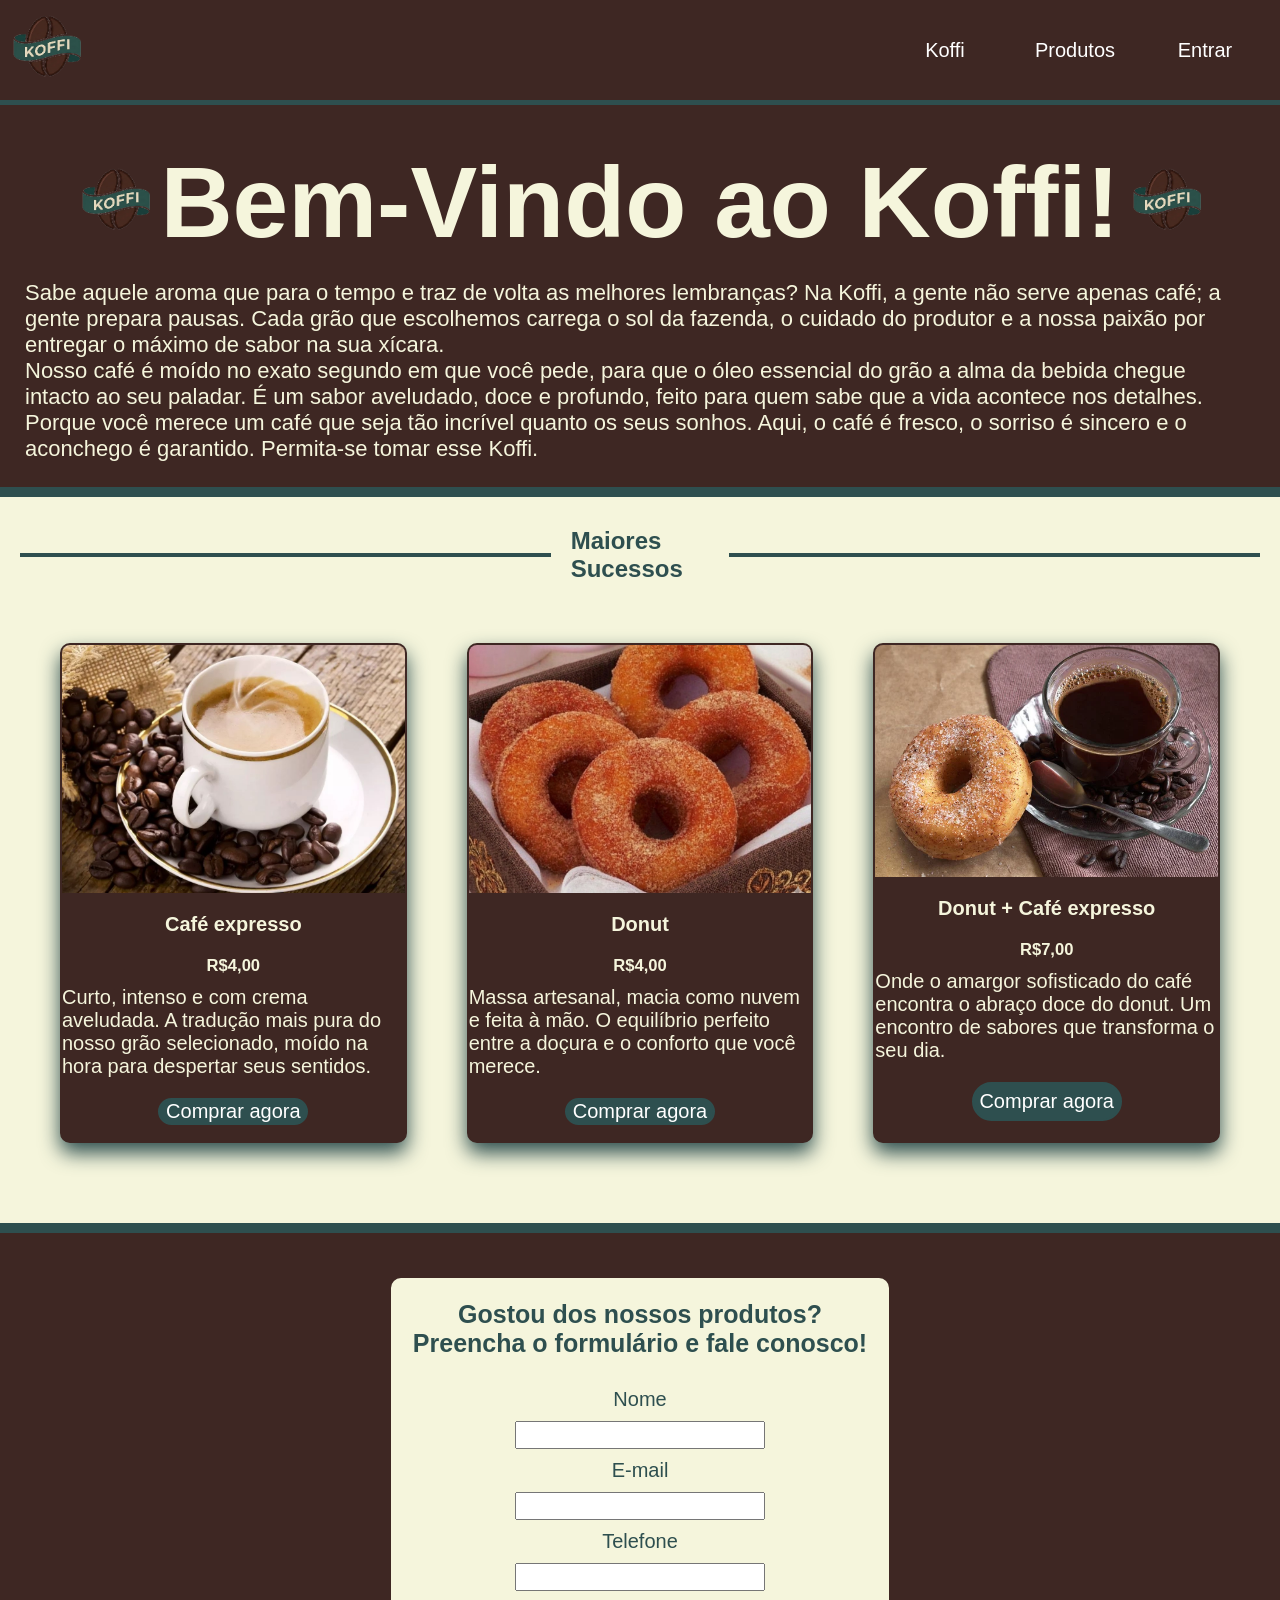
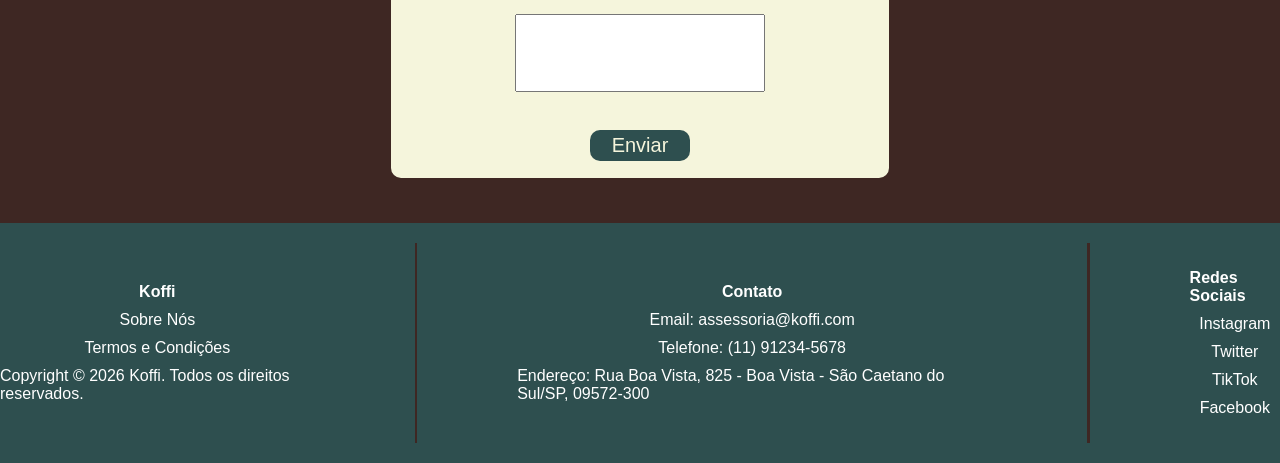
<file: index.html>
<!DOCTYPE html>
<html lang="pt-BR">
<head>
    <meta charset="UTF-8">
    <meta name="viewport" content="width=device-width, initial-scale=1.0">
    <link rel="stylesheet" href="./style.css">
    <link rel="icon" type="image/x-icon" href="./imagens/Koffi-Icon.png">
    <title>Koffi</title>
</head>
<body>
    <header class="cabecalho">
        <img src="./imagens/Koffi-Icon.png" class="imagem-cabecalho">
        <nav>
            <span><a href="./index.html" class="botao-cabecalho">Koffi</a></span>
            <span><a href="./paginas/produtos/produtos.html" class="botao-cabecalho">Produtos</a></span>
            <span><a href="./paginas/cadastro-login/login.html" class="botao-cabecalho">Entrar</a></span>
        </nav>
    </header>
    
    <div class="intro-koffi">
        <div class="titulo">
            <img src="./imagens/Koffi-Icon.png">
            <h1>Bem-Vindo ao Koffi!</h1>
            <img src="./imagens/Koffi-Icon.png">
        </div>
    
        <p>Sabe aquele aroma que para o tempo e traz de volta as melhores lembranças? Na Koffi, a gente não serve apenas café; a gente prepara pausas. Cada grão que escolhemos carrega o sol da fazenda, o cuidado do produtor e a nossa paixão por entregar o máximo de sabor na sua xícara.</p>
        <p>Nosso café é moído no exato segundo em que você pede, para que o óleo essencial do grão a alma da bebida chegue intacto ao seu paladar. É um sabor aveludado, doce e profundo, feito para quem sabe que a vida acontece nos detalhes. Porque você merece um café que seja tão incrível quanto os seus sonhos. Aqui, o café é fresco, o sorriso é sincero e o aconchego é garantido. Permita-se tomar esse Koffi.</p>
    </div>

    <main>
        <div class="titulo-produtos">
            <div class="linha-titulo"></div>
                <h2>Maiores Sucessos</h2>
            <div class="linha-titulo"></div>
        </div>

        <div class="produtos">
            <article class="card-produto">
                <img src="./imagens/cafe-expresso.jpg">
                <h4>Café expresso</h4>
                <h5>R$4,00</h5>
                <p>Curto, intenso e com crema aveludada. A tradução mais pura do nosso grão selecionado, moído na hora para despertar seus sentidos.</p>
                <a href="./paginas/detalhe-produtos/detalhes-cafe.html" class="botao-card">Comprar agora</a>
            </article>

            <article class="card-produto">
                <img src="./imagens/Donut.png">
                <h4>Donut</h4>
                <h5>R$4,00</h5>
                <p>Massa artesanal, macia como nuvem e feita à mão. O equilíbrio perfeito entre a doçura e o conforto que você merece.</p>
                <a href="./paginas/detalhe-produtos/detalhes-donut.html" class="botao-card">Comprar agora</a>
            </article>

            <article class="card-produto">
                <img src="./imagens/donut-cafe.jpg">
                <h4>Donut + Café expresso</h4>
                <h5>R$7,00</h5>
                <p>Onde o amargor sofisticado do café encontra o abraço doce do donut. Um encontro de sabores que transforma o seu dia.</p>
                <a href="./paginas/detalhe-produtos/detalhes-cafe-donut.html" class="botao-card">Comprar agora</a>
            </article>
        </div>
        <div class="parte-formulario">
            <form class="formulario">
                <div class="texto-formulario">
                    <h4>Gostou dos nossos produtos?</h4>
                    <h4>Preencha o formulário e fale conosco!</h4>
                </div>

                <p>Nome</p>
                <input type="text">

                <p>E-mail</p>
                <input type="email">

                <p>Telefone</p>
                <input type="tel"><br>
                <textarea name="Descrição"></textarea><br>                
                <button type="submit">Enviar</button>
                
            </form>
        </div>
    </main>
    <footer>
        <div class="footer-completo">
            <div class="parte-footer">
                <h4>Koffi</h4>
                <a href="#">Sobre Nós</a>
                <a href="#">Termos e Condições</a>
                <p>Copyright © 2026 Koffi. Todos os direitos reservados.</p>
            </div>

            <div class="linha-footer" aria-hidden="true"></div>

            <div class="parte-footer">
                <h4>Contato</h4>
                <p>Email: assessoria@koffi.com</p>
                <p>Telefone: (11) 91234-5678</p>
                <p>Endereço: Rua Boa Vista, 825 - Boa Vista - São Caetano do Sul/SP, 09572-300</p>
            </div>

            <div class="linha-footer" aria-hidden="true"></div>

            <div class="parte-footer">
                 <h4>Redes Sociais</h4>
                 <a href="#">Instagram</a>
                 <a href="#">Twitter</a>
                 <a href="#">TikTok</a>
                 <a href="#">Facebook</a>
            </div>
        </div>
    </footer>
</body>
</html>
</file>
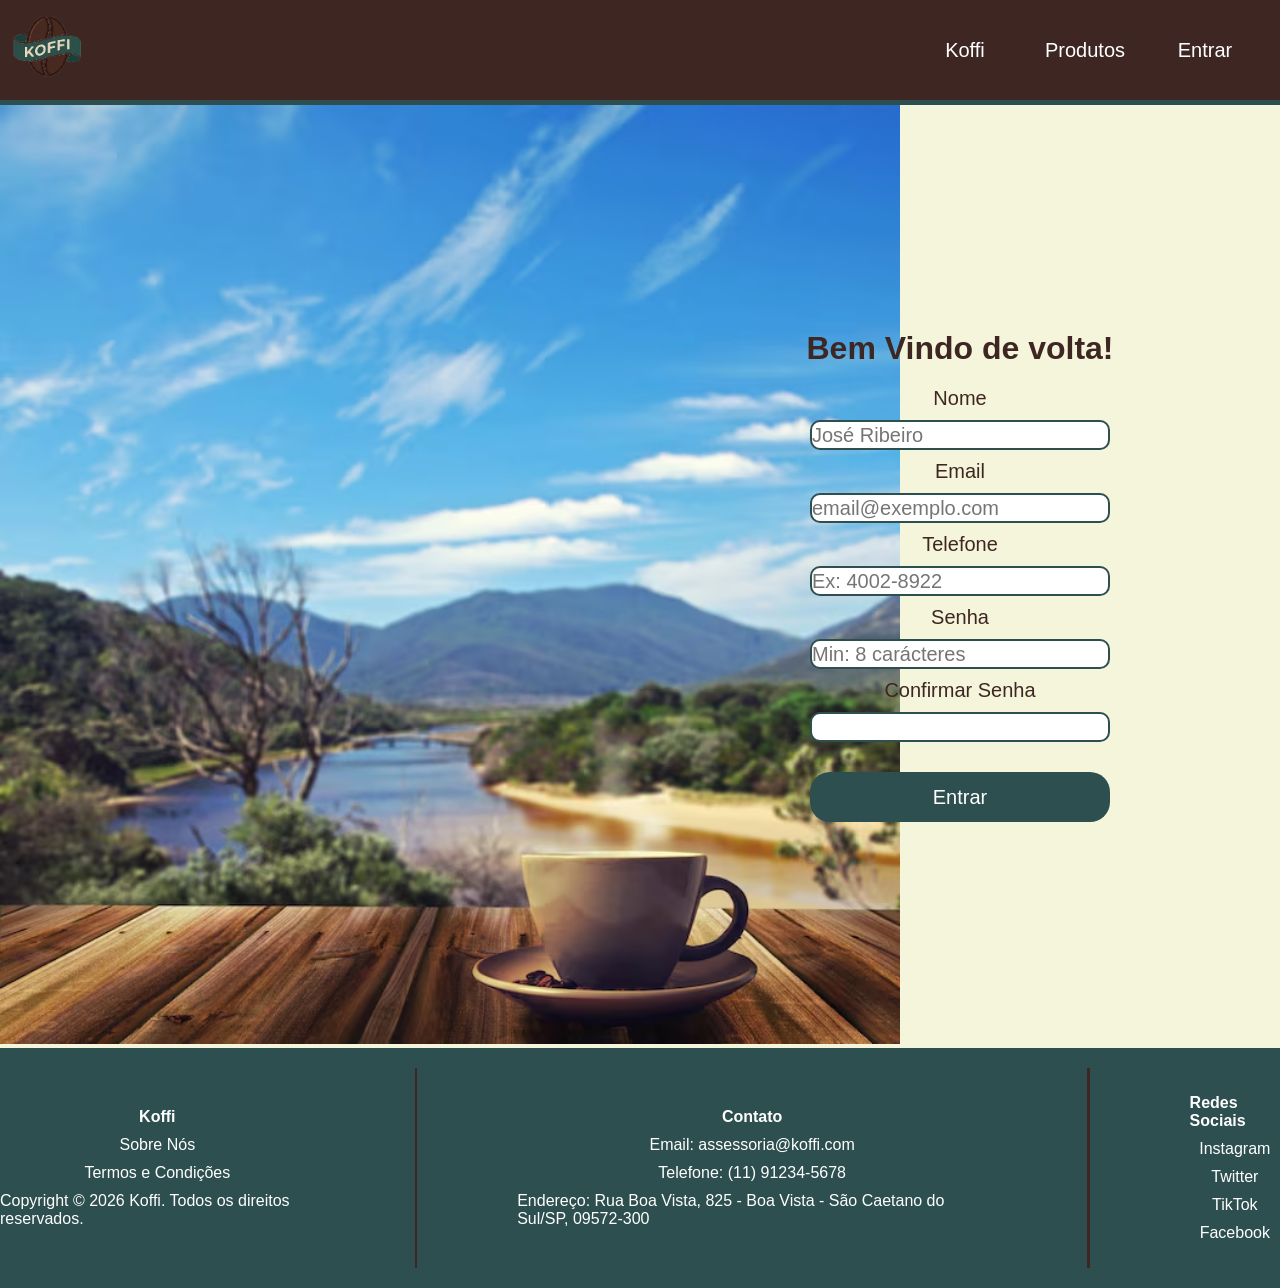
<file: paginas/cadastro-login/cadastro.html>
<!DOCTYPE html>
<html lang="pt-BR">
<head>
    <meta charset="UTF-8">
    <meta name="viewport" content="width=device-width, initial-scale=1.0">
    <link rel="stylesheet" href="./cadastro-login.css">
    <link rel="icon" type="image/x-icon" href="../../imagens/Koffi-Icon.png">
    <title>Cadastro - Koffi</title>
</head>
<body>
    <header class="cabecalho">
        <img src="../../imagens/Koffi-Icon.png">

        <nav>
            <a href="../../index.html" class="botao-cabecalho">Koffi</a>
            <a href="../produtos/produtos.html" class="botao-cabecalho">Produtos</a>
            <a href="./login.html" class="botao-cabecalho">Entrar</a>
        </nav>
    </header>

    <main>
        <div class="pagina-inteira">
            <div class="metade-pagina1">
                <img src="../../imagens/cafe-login.avif">
            </div>

            <div class="metade-pagina2">
                <div class="formulario">
                    <h1>Bem Vindo de volta!</h1>
                    <form action="./login.html" method="post">
                        <p>Nome</p>
                        <input type="text" placeholder="José Ribeiro">
                        <p>Email</p>
                        <input type="email" placeholder="email@exemplo.com">
                        <p>Telefone</p>
                        <input type="tel" placeholder="Ex: 4002-8922">
                        <p>Senha</p>
                        <input type="password" placeholder="Min: 8 carácteres">
                        <p>Confirmar Senha</p>
                        <input type="password">
                        <button type="submit">Entrar</button>                    
                    </form>
                </div>
            </div>
        </div>
    </main>

    <footer>
        <div class="footer-completo">
            <div class="parte-footer">
                <h4>Koffi</h4>
                <a href="#">Sobre Nós</a>
                <a href="#">Termos e Condições</a>
                <p>Copyright © 2026 Koffi. Todos os direitos reservados.</p>
            </div>

            <div class="linha-footer" aria-hidden="true"></div>

            <div class="parte-footer">
                <h4>Contato</h4>
                <p>Email: assessoria@koffi.com</p>
                <p>Telefone: (11) 91234-5678</p>
                <p>Endereço: Rua Boa Vista, 825 - Boa Vista - São Caetano do Sul/SP, 09572-300</p>
            </div>

            <div class="linha-footer" aria-hidden="true"></div>

            <div class="parte-footer">
                 <h4>Redes Sociais</h4>
                 <a href="#">Instagram</a>
                 <a href="#">Twitter</a>
                 <a href="#">TikTok</a>
                 <a href="#">Facebook</a>
            </div>
        </div>
    </footer>
</body>
</html>
</file>
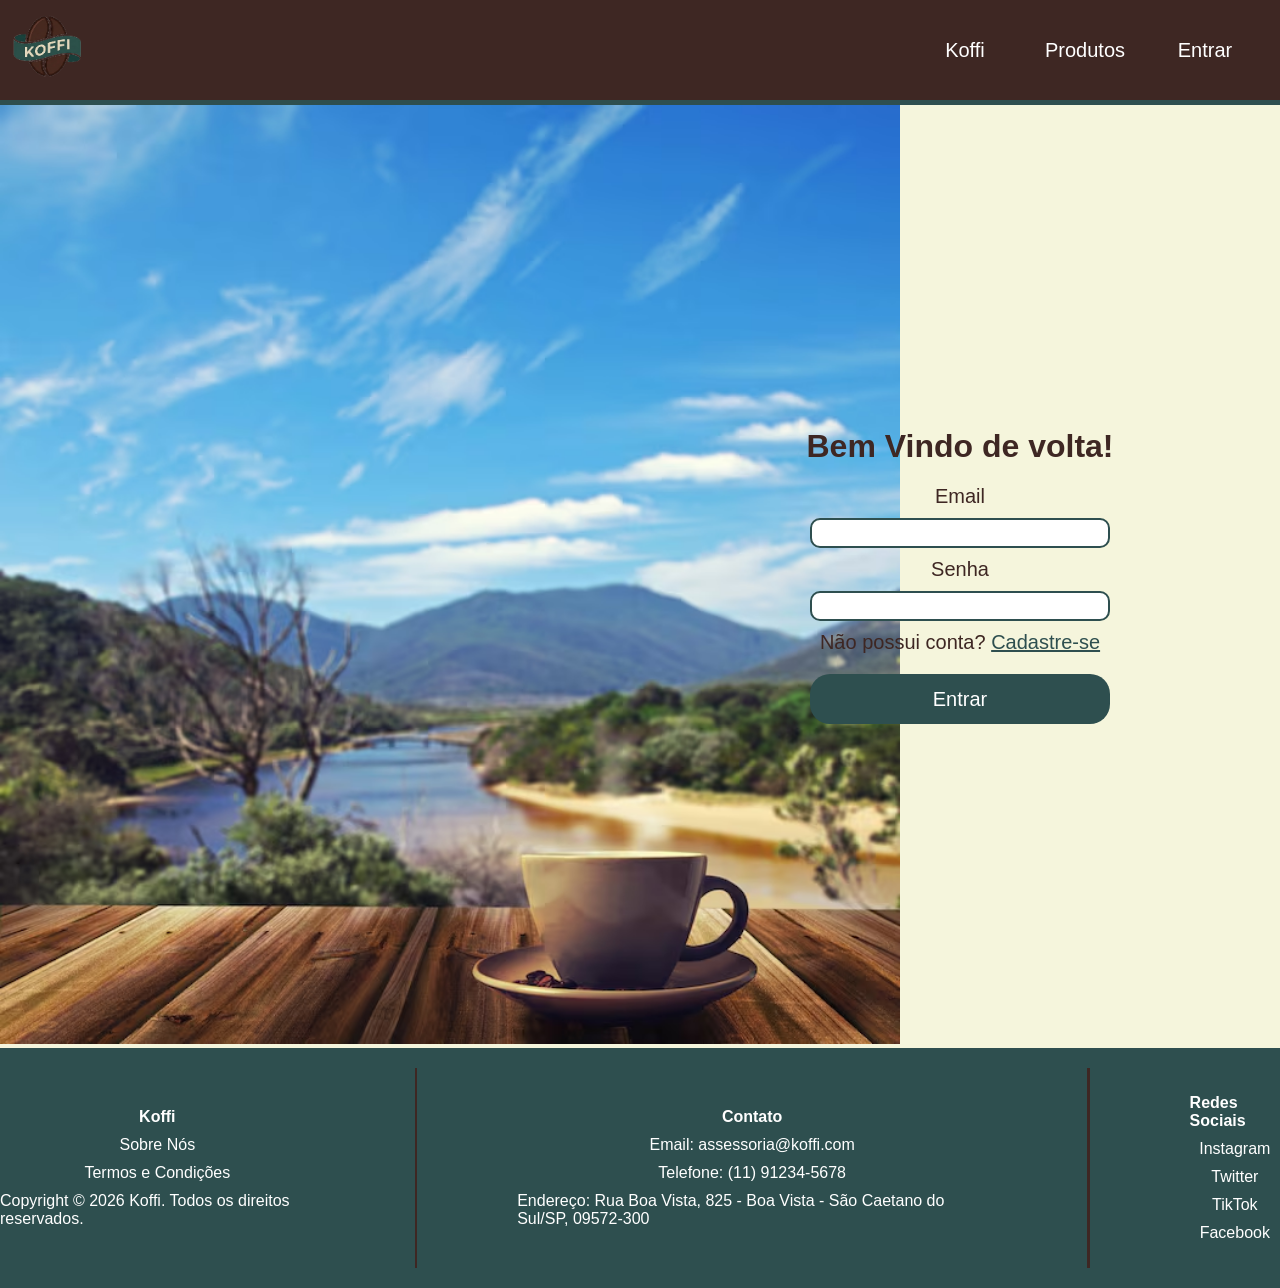
<file: paginas/cadastro-login/login.html>
<!DOCTYPE html>
<html lang="pt-BR">
<head>
    <meta charset="UTF-8">
    <meta name="viewport" content="width=device-width, initial-scale=1.0">
    <link rel="stylesheet" href="./cadastro-login.css">
    <link rel="icon" type="image/x-icon" href="../../imagens/Koffi-Icon.png">
    <title>Login - Koffi</title>
</head>
<body>
    <header class="cabecalho">
        <img src="../../imagens/Koffi-Icon.png">
        <nav>
            <a href="../../index.html" class="botao-cabecalho">Koffi</a>
            <a href="../produtos/produtos.html" class="botao-cabecalho">Produtos</a>
            <a href="./login.html" class="botao-cabecalho">Entrar</a>
        </nav>
    </header>

    <main>
        <div class="pagina-inteira">
            <div class="metade-pagina1">
                <img src="../../imagens/cafe-login.avif">
            </div>

            <div class="metade-pagina2">
                <div class="formulario">
                    <h1>Bem Vindo de volta!</h1>
                    <form action="../../index.html" method="post">
                        <p>Email</p>
                        <input type="email">
                        <p>Senha</p>
                        <input type="password">
                        <p>Não possui conta? <a href="./cadastro.html">Cadastre-se</a></p>    
                        <button type="submit">Entrar</button>                    
                    </form>
                </div>
            </div>
        </div>
    </main>
    
    <footer>
        <div class="footer-completo">
            <div class="parte-footer">
                <h4>Koffi</h4>
                <a href="#">Sobre Nós</a>
                <a href="#">Termos e Condições</a>
                <p>Copyright © 2026 Koffi. Todos os direitos reservados.</p>
            </div>

            <div class="linha-footer" aria-hidden="true"></div>

            <div class="parte-footer">
                <h4>Contato</h4>
                <p>Email: assessoria@koffi.com</p>
                <p>Telefone: (11) 91234-5678</p>
                <p>Endereço: Rua Boa Vista, 825 - Boa Vista - São Caetano do Sul/SP, 09572-300</p>
            </div>

            <div class="linha-footer" aria-hidden="true"></div>

            <div class="parte-footer">
                 <h4>Redes Sociais</h4>
                 <a href="#">Instagram</a>
                 <a href="#">Twitter</a>
                 <a href="#">TikTok</a>
                 <a href="#">Facebook</a>
            </div>
        </div>
    </footer>
</body>
</html>
</file>
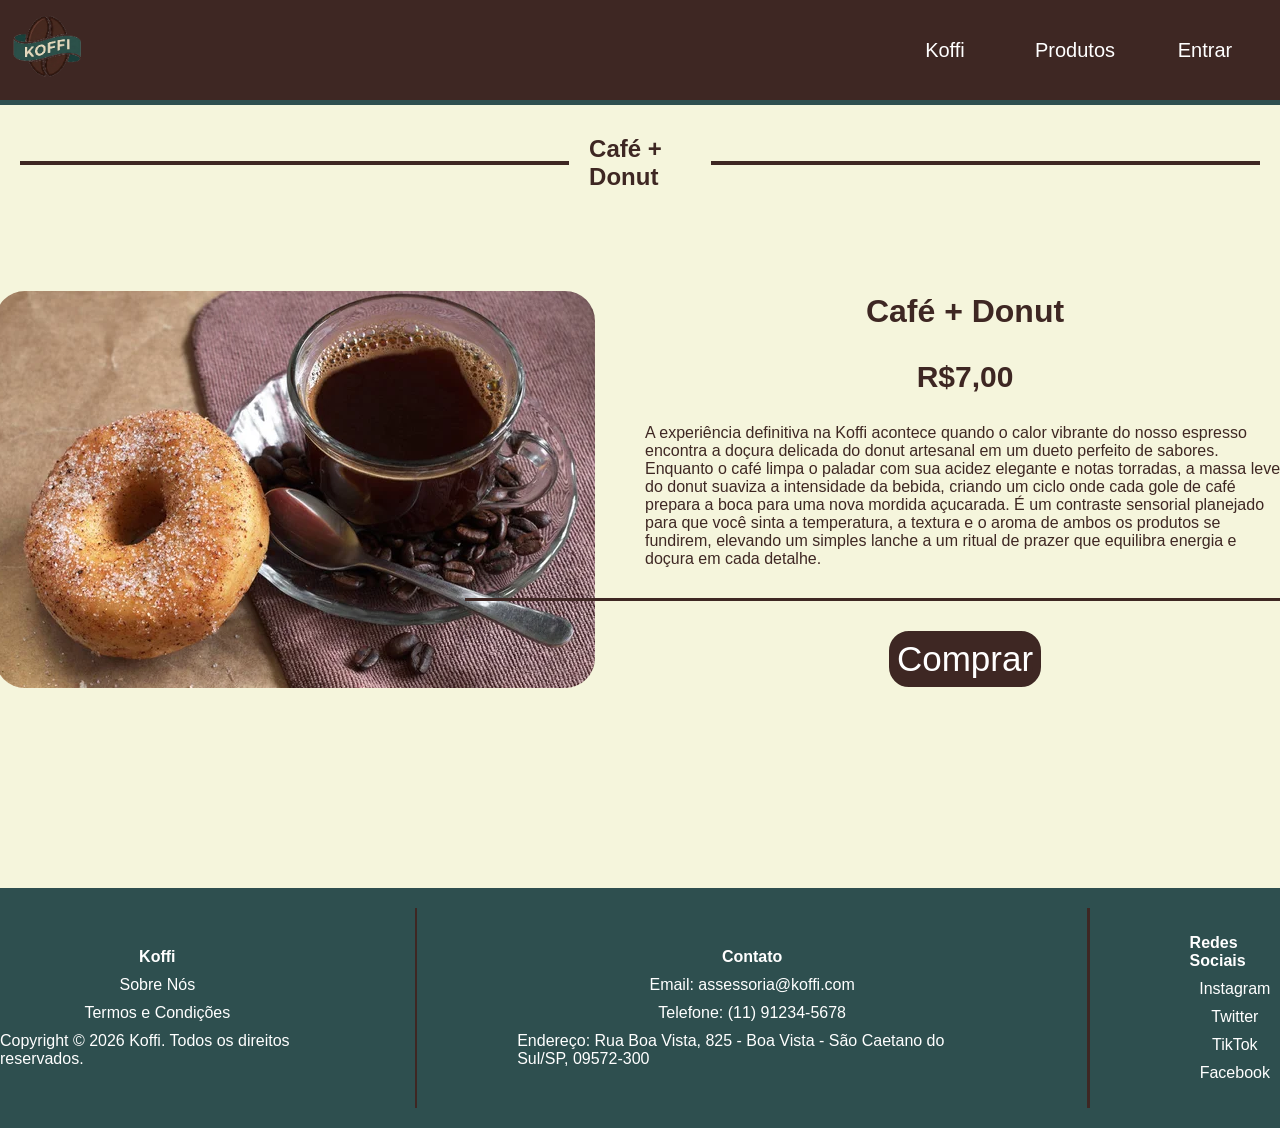
<file: paginas/detalhe-produtos/detalhes-cafe-donut.html>
<!DOCTYPE html>
<html lang="pt-BR">
<head>
    <meta charset="UTF-8">
    <meta name="viewport" content="width=device-width, initial-scale=1.0">
    <link rel="stylesheet" href="./detalhes-produtos.css">
    <link rel="icon" type="image/x-icon" href="../../imagens/Koffi-Icon.png">
    <title>Donut e Café</title>
</head>
<body>
    <header class="cabecalho">
        <img src="../../imagens/Koffi-Icon.png" class="imagem-cabecalho">
        <nav>
            <span><a href="../../index.html" class="botao-cabecalho">Koffi</a></span>
            <span><a href="../produtos/produtos.html" class="botao-cabecalho">Produtos</a></span>
            <span><a href="../cadastro-login/login.html" class="botao-cabecalho">Entrar</a></span>
        </nav>
    </header>

    <main>
        <div class="titulo-produtos">
            <div class="linha-titulo"></div>
                <h2>Café + Donut</h2>
            <div class="linha-titulo"></div>
        </div>
        <div class="pagina-detalhes">
            <img src="../../imagens/donut-cafe.jpg">
            <div class="descricao">               
                <h1>Café + Donut</h1>
                <p class="descricao-preco"><b>R$7,00</b></p>              
                <p>A experiência definitiva na Koffi acontece quando o calor vibrante do nosso espresso encontra a doçura delicada do donut artesanal em um dueto perfeito de sabores. Enquanto o café limpa o paladar com sua acidez elegante e notas torradas, a massa leve do donut suaviza a intensidade da bebida, criando um ciclo onde cada gole de café prepara a boca para uma nova mordida açucarada. É um contraste sensorial planejado para que você sinta a temperatura, a textura e o aroma de ambos os produtos se fundirem, elevando um simples lanche a um ritual de prazer que equilibra energia e doçura em cada detalhe.</p>
                <div class="linha"></div>
                <a href="#" class="botao-comprar">Comprar</a>
            </div>
        </div>
    </main>

    <footer>
        <div class="footer-completo">
            <div class="parte-footer">
                <h4>Koffi</h4>
                <a href="#">Sobre Nós</a>
                <a href="#">Termos e Condições</a>
                <p>Copyright © 2026 Koffi. Todos os direitos reservados.</p>
            </div>

            <div class="linha-footer" aria-hidden="true"></div>

            <div class="parte-footer">
                <h4>Contato</h4>
                <p>Email: assessoria@koffi.com</p>
                <p>Telefone: (11) 91234-5678</p>
                <p>Endereço: Rua Boa Vista, 825 - Boa Vista - São Caetano do Sul/SP, 09572-300</p>
            </div>

            <div class="linha-footer" aria-hidden="true"></div>

            <div class="parte-footer">
                 <h4>Redes Sociais</h4>
                 <a href="#">Instagram</a>
                 <a href="#">Twitter</a>
                 <a href="#">TikTok</a>
                 <a href="#">Facebook</a>
            </div>
        </div>
    </footer>
</body>
</html>
</file>
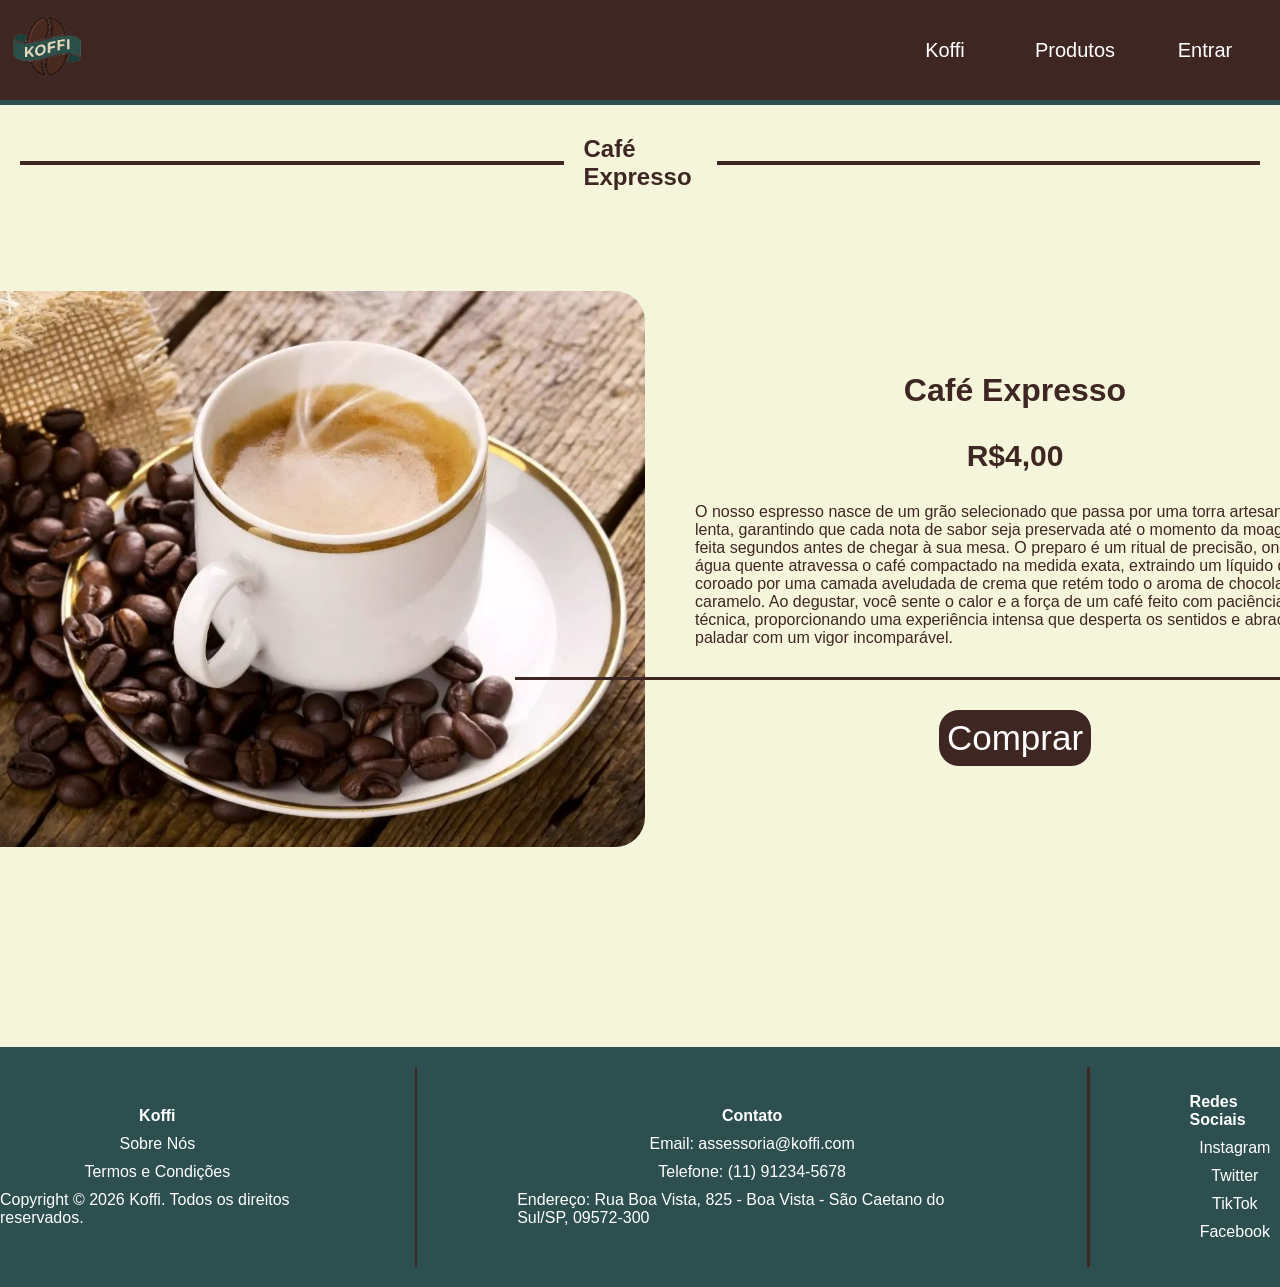
<file: paginas/detalhe-produtos/detalhes-cafe.html>
<!DOCTYPE html>
<html lang="pt-BR">
<head>
    <meta charset="UTF-8">
    <meta name="viewport" content="width=device-width, initial-scale=1.0">
    <link rel="stylesheet" href="./detalhes-produtos.css">
    <link rel="icon" type="image/x-icon" href="../../imagens/Koffi-Icon.png">
    <title>Café Expresso</title>
</head>
<body>
    <header class="cabecalho">
        <img src="../../imagens/Koffi-Icon.png" class="imagem-cabecalho">
        <nav>
            <span><a href="../../index.html" class="botao-cabecalho">Koffi</a></span>
            <span><a href="../produtos/produtos.html" class="botao-cabecalho">Produtos</a></span>
            <span><a href="../cadastro-login/login.html" class="botao-cabecalho">Entrar</a></span>
        </nav>
    </header>

    <main>
        <div class="titulo-produtos">
            <div class="linha-titulo"></div>
                <h2>Café Expresso</h2>
            <div class="linha-titulo"></div>
        </div>
        <div class="pagina-detalhes">
            <img src="../../imagens/cafe-expresso.jpg">
            <div class="descricao">               
                <h1>Café Expresso</h1>
                <p class="descricao-preco"><b>R$4,00</b></p>              
                <p>O nosso espresso nasce de um grão selecionado que passa por uma torra artesanal lenta, garantindo que cada nota de sabor seja preservada até o momento da moagem, feita segundos antes de chegar à sua mesa. O preparo é um ritual de precisão, onde a água quente atravessa o café compactado na medida exata, extraindo um líquido denso, coroado por uma camada aveludada de crema que retém todo o aroma de chocolate e caramelo. Ao degustar, você sente o calor e a força de um café feito com paciência e técnica, proporcionando uma experiência intensa que desperta os sentidos e abraça o paladar com um vigor incomparável.</p>
                <div class="linha"></div>
                <a href="#" class="botao-comprar">Comprar</a>
            </div>
        </div>
    </main>

    <footer>
        <div class="footer-completo">
            <div class="parte-footer">
                <h4>Koffi</h4>
                <a href="#">Sobre Nós</a>
                <a href="#">Termos e Condições</a>
                <p>Copyright © 2026 Koffi. Todos os direitos reservados.</p>
            </div>

            <div class="linha-footer" aria-hidden="true"></div>

            <div class="parte-footer">
                <h4>Contato</h4>
                <p>Email: assessoria@koffi.com</p>
                <p>Telefone: (11) 91234-5678</p>
                <p>Endereço: Rua Boa Vista, 825 - Boa Vista - São Caetano do Sul/SP, 09572-300</p>
            </div>

            <div class="linha-footer" aria-hidden="true"></div>

            <div class="parte-footer">
                 <h4>Redes Sociais</h4>
                 <a href="#">Instagram</a>
                 <a href="#">Twitter</a>
                 <a href="#">TikTok</a>
                 <a href="#">Facebook</a>
            </div>
        </div>
    </footer>
</body>
</html>
</file>
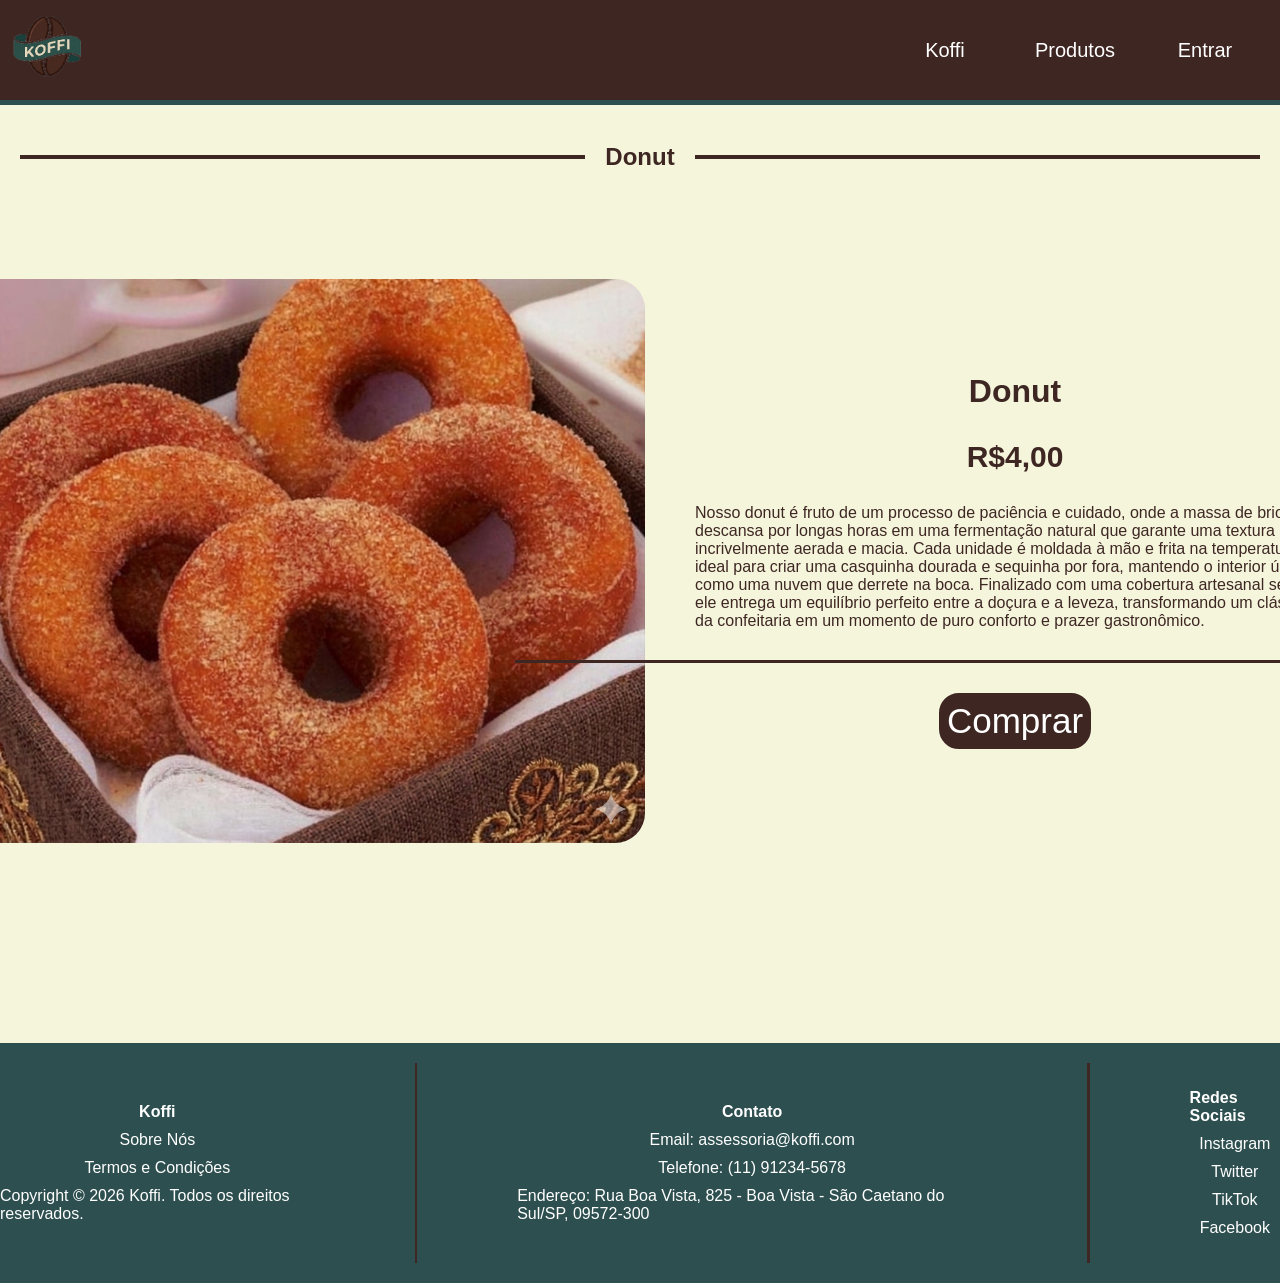
<file: paginas/detalhe-produtos/detalhes-donut.html>
<!DOCTYPE html>
<html lang="pt-BR">
<head>
    <meta charset="UTF-8">
    <meta name="viewport" content="width=device-width, initial-scale=1.0">
    <link rel="stylesheet" href="./detalhes-produtos.css">
    <link rel="icon" type="image/x-icon" href="../../imagens/Koffi-Icon.png">
    <title>Donut</title>
</head>
<body>
    <header class="cabecalho">
        <img src="../../imagens/Koffi-Icon.png" class="imagem-cabecalho">
        <nav>
            <span><a href="../../../index.html" class="botao-cabecalho">Koffi</a></span>
            <span><a href="../produtos/produtos.html" class="botao-cabecalho">Produtos</a></span>
            <span><a href="../cadastro-login/login.html" class="botao-cabecalho">Entrar</a></span>
        </nav>
    </header>

    <main>
        <div class="titulo-produtos">
            <div class="linha-titulo"></div>
                <h2>Donut</h2>
            <div class="linha-titulo"></div>
        </div>
        <div class="pagina-detalhes">
            <img src="../../imagens/Donut.png">
            <div class="descricao">               
                <h1>Donut</h1>
                <p class="descricao-preco"><b>R$4,00</b></p>              
                <p>Nosso donut é fruto de um processo de paciência e cuidado, onde a massa de brioche descansa por longas horas em uma fermentação natural que garante uma textura incrivelmente aerada e macia. Cada unidade é moldada à mão e frita na temperatura ideal para criar uma casquinha dourada e sequinha por fora, mantendo o interior úmido como uma nuvem que derrete na boca. Finalizado com uma cobertura artesanal sedosa, ele entrega um equilíbrio perfeito entre a doçura e a leveza, transformando um clássico da confeitaria em um momento de puro conforto e prazer gastronômico.</p>
                <div class="linha"></div>
                <a href="#" class="botao-comprar">Comprar</a>
            </div>
        </div>
    </main>

    <footer>
        <div class="footer-completo">
            <div class="parte-footer">
                <h4>Koffi</h4>
                <a href="#">Sobre Nós</a>
                <a href="#">Termos e Condições</a>
                <p>Copyright © 2026 Koffi. Todos os direitos reservados.</p>
            </div>

            <div class="linha-footer" aria-hidden="true"></div>

            <div class="parte-footer">
                <h4>Contato</h4>
                <p>Email: assessoria@koffi.com</p>
                <p>Telefone: (11) 91234-5678</p>
                <p>Endereço: Rua Boa Vista, 825 - Boa Vista - São Caetano do Sul/SP, 09572-300</p>
            </div>

            <div class="linha-footer" aria-hidden="true"></div>

            <div class="parte-footer">
                 <h4>Redes Sociais</h4>
                 <a href="#">Instagram</a>
                 <a href="#">Twitter</a>
                 <a href="#">TikTok</a>
                 <a href="#">Facebook</a>
            </div>
        </div>
    </footer>
</body>
</html>
</file>
<file: style.css>
* {
    margin: 0;
    padding: 0;
    box-sizing: border-box;
}

body {
    background-color: #F5F5DC;
    color: #3E2723;
    font-family: Arial, Helvetica, sans-serif;
}  

.cabecalho {
    background-color: #3E2723;
    border-bottom: solid 5px #2E4F4F;
    display: flex;
    align-items: center;
    justify-content: space-between;
    flex-direction: row;
}

.imagem-cabecalho{
    height: 100px;
}

.cabecalho a {
    color: white;
    display: flex;
    align-items: center;
    justify-content: center;
    text-decoration: none;
    width: 90px;
    height: 45px;
    font-size: 20px;
    margin-right: 30px;
}

nav {
    display: flex;
    align-items: center;
    justify-content: center;
    flex-direction: row;
    gap: 10px; 
    
}

.botao-cabecalho {
    transition: transform 0.3s ease;
}

.botao-cabecalho:hover {
    transform: scale(1.1);
}

.titulo {
    display: flex;
    justify-content: center;
    align-items: center;
    flex-direction: row;
    color: #F5F5DC;
    font-size: 50px;
    text-align: center;
    margin-top: 15px;
    margin-bottom: 20px;
}

.titulo img {
    height: 100px;
} 

.intro-koffi {
    background-color: #3E2723;
    color: #F5F5DC;
    display: flex;
    align-items: center;
    justify-content: center;
    flex-direction: column;
    margin-bottom: 30px;
    font-size: 22px; 
    padding: 25px;
    border-bottom: solid 10px #2E4F4F;
}

.titulo-produtos {
    display: flex;
    justify-content: center;
    align-items: center;
    flex-direction: row;
    color: #2E4F4F;
    margin-top: 30px;
}

.linha-titulo {
    border: solid 2px #2E4F4F;
    width: 800px;
    margin: 20px;
}

.produtos {
    display: flex;
    align-items: center;
    justify-content: center;
    flex-direction: row;
    gap: 20px;
    padding: 40px;
}

.card-produto {
    border: solid 2px #3E2723;
    background-color: #3E2723;
    color: #F5F5DC;
    width: 350px;
    height: 500px;
    display: flex;
    align-items: center;
    justify-content: flex-start;
    overflow: hidden;
    flex-direction: column;
    border-radius: 10px;
    margin: 20px;
    margin-bottom: 40px;
    font-size: 20px;
    box-shadow: 0 10px 20px #2E4F4F;
    transition: transform 0.3s ease;
}

.card-produto:hover {
    transform: scale(1.1);
    box-shadow: 0 12px 24px #2E4F4F;
}

.card-produto img{
    width: 350px;
    height: 50%;
    object-fit: cover;
}

.card-produto h5{
    color: #F5F5DC;
    margin-bottom: 10px;
}

.botao-card {
    color: white;
    background-color: #2E4F4F;
    border: solid 2px #2E4F4F;
    border-radius: 20px;
    width: 150px;
    height: 50px;
    display: flex;
    align-items: center;
    justify-content: center;
    text-decoration: none;
    text-align: center;
    margin: 20px;
    transition: transform 0.3s ease;
}

.botao-card:hover {
    transform: scale(1.1);
}

.card-produto h4 {
    text-align: center;
    padding: 20px;
}

.parte-formulario {
    background-color: #3E2723;
    border-top: solid 10px #2E4F4F;
    width: 100%;
    height: 600px;
    display: flex;
    justify-content: center;
    align-items: center;
    flex-direction: column;
    font-size: 20px;
}

.formulario {
    background-color: #F5F5DC;
    border: solid 2px #F5F5DC;
    color: #2E4F4F;
    border-radius: 10px;
    height: 500px;
    display: flex;
    align-items: center;
    justify-content: center;
    flex-direction: column;
}

.texto-formulario {
    font-size: 25px;
    padding: 20px;
    text-align: center;
}

.formulario p {
    padding: 10px;
}

.formulario form {
    display: flex;
    align-items: center;
    justify-content: center;
    flex-direction: column;
}

.formulario input {
    height: 35px;
    width: 250px;
}

.formulario textarea {
    height: 100px;
    width: 250px;
    resize: none;
}

.formulario button {
    color: #F5F5DC;
    background-color: #2E4F4F;
    border: #2E4F4F;
    height: 40px;
    width: 100px;
    border-radius: 10px;
    margin: 15px;
    font-size: 20px;
}

/*FOOTER*/

.footer-completo {
    background-color: #2E4F4F;
    color: white;
    display: flex;
    align-items: center;
    justify-content: center;
    flex-direction: row;
}

.parte-footer {
    display: flex;
    align-items: center;
    justify-content: center;
    flex-direction: column;
    gap: 10px;
}

.parte-footer a {
    color: white;
    text-decoration: none;
}

.linha-footer {
    background-color: #3E2723;
    width: 3px;
    height: 200px;
    margin-top: 20px;
    margin-left: 100px;
    margin-right: 100px;
    margin-bottom: 20px;
}
</file>
<file: paginas/cadastro-login/cadastro-login.css>
* {
    margin: 0;
    padding: 0;
    box-sizing: border-box;
}

body {
    background-color: #F5F5DC;
    color: #3E2723;
    font-family: Arial, Helvetica, sans-serif;
}  

.cabecalho {
    background-color: #3E2723;
    border-bottom: solid 5px #2E4F4F;
    display: flex;
    align-items: center;
    justify-content: space-between;
    flex-direction: row;
}

.cabecalho img {
    height: 100px;
}

.cabecalho a {
    color: white;
    display: flex;
    align-items: center;
    justify-content: center;
    text-decoration: none;
    width: 90px;
    height: 45px;
    font-size: 20px;
    margin-right: 30px;
}

nav {
    display: flex;
    align-items: center;
    justify-content: center;
    flex-direction: row;
}

.botao-cabecalho {
    transition: transform 0.3s ease;
}

.botao-cabecalho:hover {
    transform: scale(1.1);
}

.pagina-inteira {
    display: flex;
    align-items: center;
    justify-content: center;
    flex-direction: row;
}

.metade-pagina1 {
    width: 50%;
}

.metade-pagina1 img {
    width: 900px;
}

.metade-pagina2 {
    width: 50%;
}

.formulario {
    display: flex;
    align-items: center;
    justify-content: center;
    flex-direction: column;

}

.formulario form {
    display: flex;
    justify-content: center;
    align-items: center;
    flex-direction: column;
    margin-top: 20px;
    font-size: 20px;
}

.formulario input {
    width: 300px;
    height: 30px;
    margin-top: 10px;
    margin-bottom: 10px;
    font-size: 20px;
    border: solid 2px #2E4F4F;
    border-radius: 10px;
}

.formulario button {
    background-color: #2E4F4F;
    color: white;
    border: #2E4F4F;
    width: 300px;
    height: 50px;
    margin-top: 20px;
    font-size: 20px;
    border-radius: 20px;
}

.formulario a {
    color: #2E4F4F;
}

/*FOOTER*/

.footer-completo {
    background-color: #2E4F4F;
    color: white;
    display: flex;
    align-items: center;
    justify-content: center;
    flex-direction: row;
}

.parte-footer {
    display: flex;
    align-items: center;
    justify-content: center;
    flex-direction: column;
    gap: 10px;
}

.parte-footer a {
    color: white;
    text-decoration: none;
}

.linha-footer {
    background-color: #3E2723;
    width: 3px;
    height: 200px;
    margin-top: 20px;
    margin-left: 100px;
    margin-right: 100px;
    margin-bottom: 20px;
}
</file>
<file: paginas/detalhe-produtos/detalhes-produtos.css>
* {
    margin: 0;
    padding: 0;
    box-sizing: border-box;
}

body {
    background-color: #F5F5DC;
    color: #3E2723;
    font-family: Arial, Helvetica, sans-serif;
}  

.cabecalho {
    background-color: #3E2723;
    border-bottom: solid 5px #2E4F4F;
    display: flex;
    align-items: center;
    justify-content: space-between;
    flex-direction: row;
}

.imagem-cabecalho{
    height: 100px;
}

.cabecalho a {
    color: white;
    display: flex;
    align-items: center;
    justify-content: center;
    text-decoration: none;
    width: 90px;
    height: 45px;
    font-size: 20px;
    margin-right: 30px;
}

nav {
    display: flex;
    align-items: center;
    justify-content: center;
    flex-direction: row;
    gap: 10px; 
}

.botao-cabecalho {
    transition: transform 0.3s ease;
}

.botao-cabecalho:hover {
    transform: scale(1.1);
}

.titulo-produtos {
    display: flex;
    justify-content: center;
    align-items: center;
    flex-direction: row;
    color: #3E2723;
    margin-top: 30px;
}

.linha-titulo {
    border: solid 2px #3E2723;
    width: 800px;
    margin: 20px;
}

.pagina-detalhes {
    display: flex;
    align-items: center;
    justify-content: center;
    flex-direction: row;
    margin-top: 100px;
    margin-bottom: 200px;
}

.pagina-detalhes img {
    width: 700px;
    border-radius: 30px;
}

.descricao {
    display: flex;
    align-items: center;
    justify-content: center;
    flex-direction: column;
    width: 50%;
    margin-left: 50px;
    gap: 30px;
}

.descricao-preco {
    font-size: 30px;
}

.botao-comprar {
    background-color: #3E2723;
    color: white;
    border: solid 8px #3E2723;
    border-radius: 20px;
    text-decoration: none;
    font-size: 35px;
    transition: transform 0.3s ease;
}

.botao-comprar:hover {
    transform: scale(1.1);
}

.linha {
    background-color: #3E2723;
    width: 1000px;
    height: 3px;
}

/*FOOTER*/

.footer-completo {
    background-color: #2E4F4F;
    color: white;
    display: flex;
    align-items: center;
    justify-content: center;
    flex-direction: row;
}

.parte-footer {
    display: flex;
    align-items: center;
    justify-content: center;
    flex-direction: column;
    gap: 10px;
}

.parte-footer a {
    color: white;
    text-decoration: none;
}

.linha-footer {
    background-color: #3E2723;
    width: 3px;
    height: 200px;
    margin-top: 20px;
    margin-left: 100px;
    margin-right: 100px;
    margin-bottom: 20px;
}
</file>
